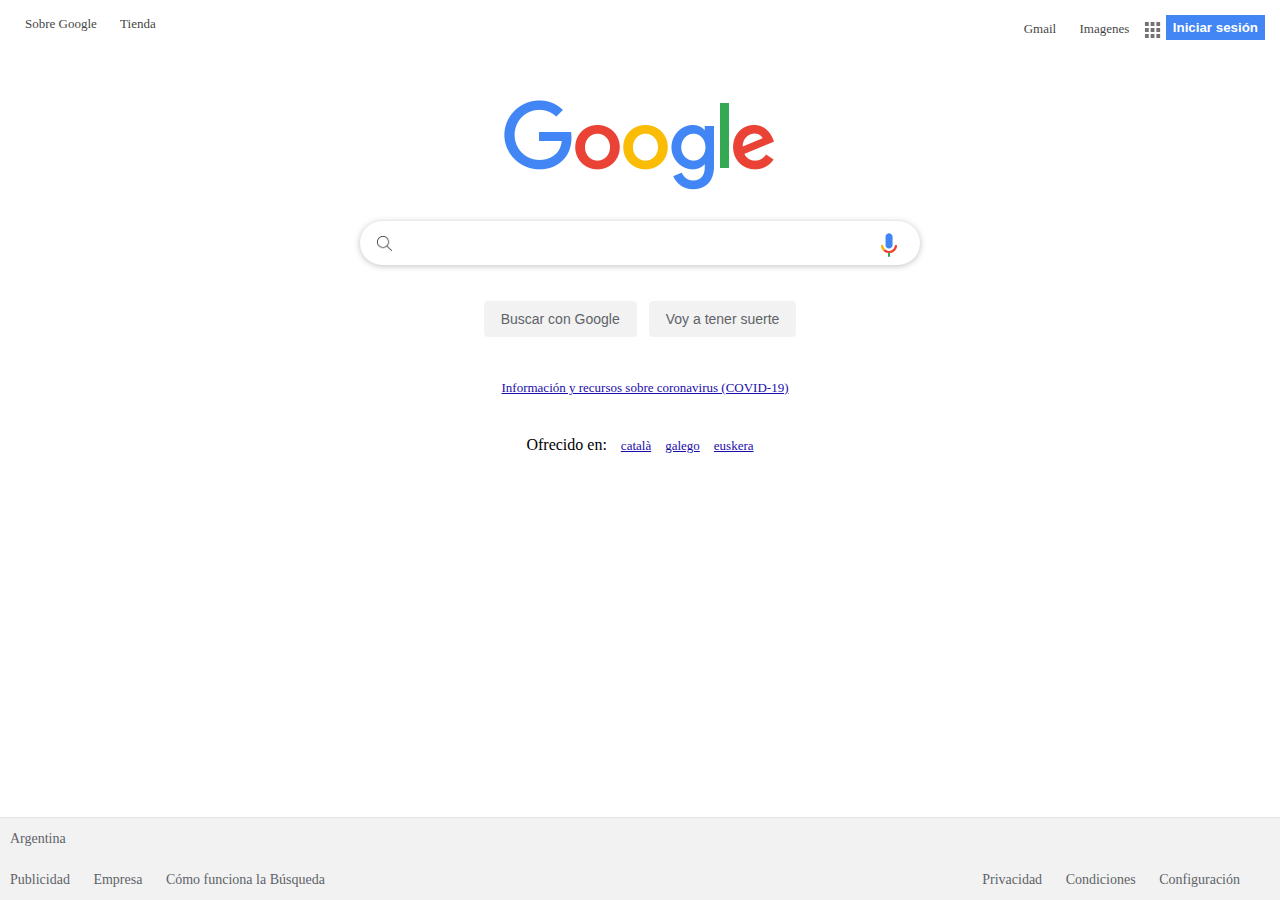
<file: index.html>
<!DOCTYPE html>
<html lang="esp">
<head>
    <meta charset="UTF-8">
    <title>Google</title>
    <link rel="stylesheet" href="styles.css">
</head>
<body>
    <div class ="cabecera">
      <div class="izquierda">
        <a href='#top'>Sobre Google</a>
        <a href='#top'>Tienda</a>
      </div>
      <div class="derecha">
        <a href='#top'>Gmail</a>
        <a href='#top'>Imagenes</a>
        <img class="apps" src="img/grid-icon.png">
        <button class="boton_secion">Iniciar sesión</button>
      </div>
    </div>

  <div class ="cuerpo">
      <img class="logo" src="img/google_logo.png">
      <div class="text_field_busqueda">
        <img class="lupa" src="img/search-icon.png" >
        <input type="text">
        <img class="microfono" src="img/micro_icono.png" >
      </div>
      <div class="botones">
        <button>Buscar con Google</button>
        <button>Voy a tener suerte</button>
      </div>
      <div class="covid">
        <a href="#top">Información y recursos sobre coronavirus (COVID-19)</a>
      </div>
    <div class="idiomas">
        <span>Ofrecido en: <a href="#">català</a> <a href="#">galego</a> <a href="#">euskera</a> </span>
    </div>
  </div>

  
  
  <div class="pies">
    <div class="pais"><span>Argentina</span></div>
      <div class="linea">
          <span class="izquierda">
              <a href="#top">Publicidad</a>
              <a href="#top">Empresa</a>
              <a href="#top">Cómo funciona la Búsqueda</a>
          </span>
          <span class="derecha">
              <a href="#top">Privacidad</a>
              <a href="#top">Condiciones</a>
              <a href="#top">Configuración</a>    
          </span>
        </div>
  </div>
</body>
</html>
</file>
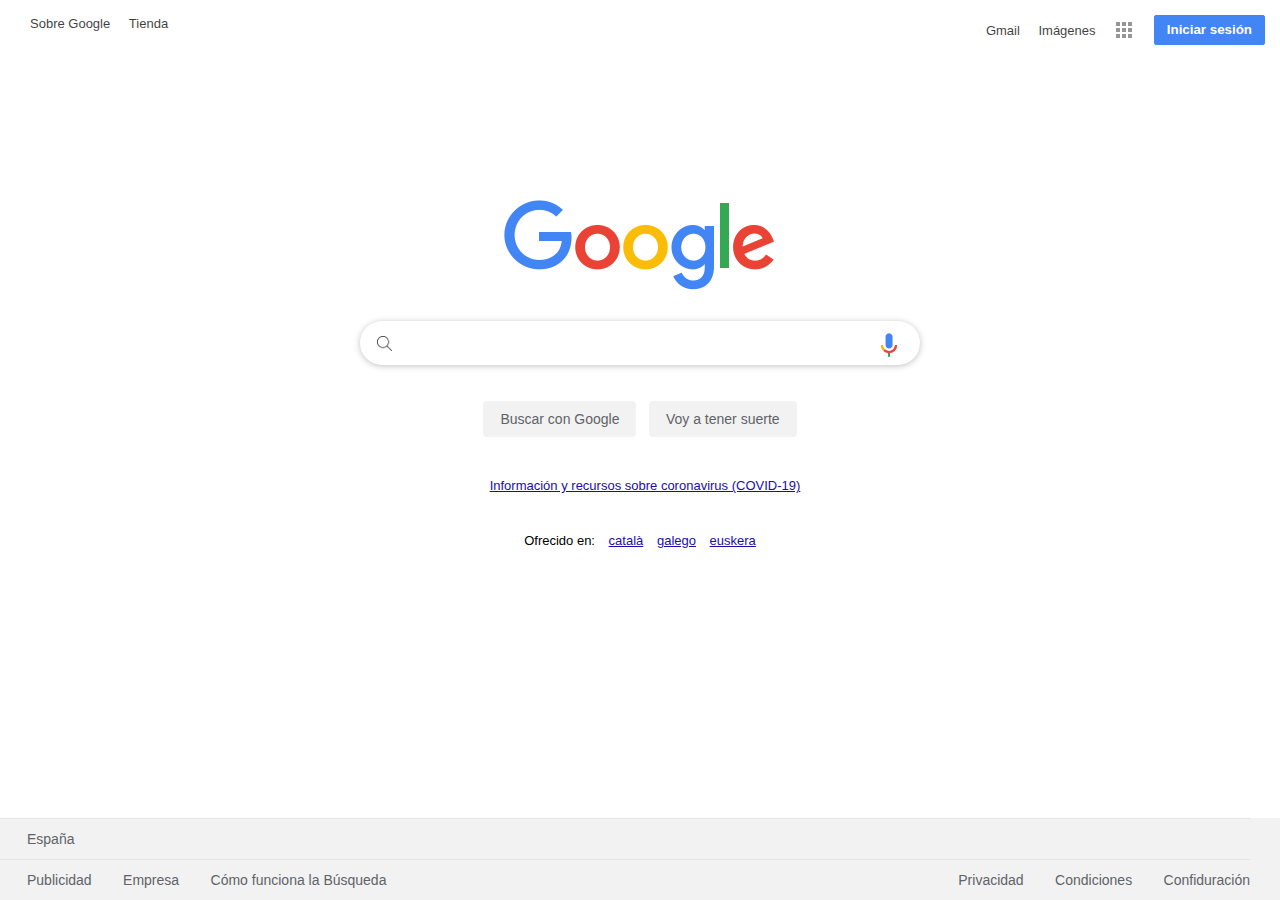
<file: solucion/index.html>
<!DOCTYPE html>
<html lang="en">
<head>
    <meta charset="UTF-8">
    <title>Google</title>
    <link rel="stylesheet" href="styles.css">
</head>
<body>
<div class="barra-superior">
    <div class="izquierda">
        <a href="#">Sobre Google</a>
        <a href="#">Tienda</a>
    </div>
    <div class="derecha">

        <a href="#">Gmail</a>
        <a href="#">Imágenes</a>
        <a href="#"><img class="grid-icon" src="img/grid-icon.png"></a>
        <button class="boton">Iniciar sesión</button>
    </div>
</div>
<div class="contenedor">
    <img class="logo" src="img/google_logo.png">
    <div class="input-box">
        <img src="img/search-icon.png" class="left-icon">
        <input type="text">
        <img src="img/micro_icono.png" class="right-icon">
    </div>

    <div class="botones">
        <button>Buscar con Google</button>
        <button>Voy a tener suerte</button>
    </div>
    <div class="margin-top-30">
        <a href="#">Información y recursos sobre coronavirus (COVID-19)</a>
    </div>
    <div class="idiomas">
        <span>Ofrecido en: <a href="#">català</a> <a href="#">galego</a> <a href="#">euskera</a> </span>
    </div>
</div>
<div class="footer">
    <div class="fila">
        <span class="anchor-style">España</span>
    </div>
    <div class="fila">
        <div class="izquierda">
            <a href="#">Publicidad</a>
            <a href="#">Empresa</a>
            <a href="#">Cómo funciona la Búsqueda</a>

        </div>
        <div class="derecha">

            <a href="#">Privacidad</a>
            <a href="#">Condiciones</a>
            <a href="#">Confiduración</a>
        </div>
    </div>
</div>
</body>
</html>
</file>
<file: styles.css>
.cabecera{
    position: absolute;
    top: 0;
    right: 0;
    left: 0;
    padding:15px;
    font-size:13px;
  }

.cabecera .izquierda{
  float:left;
}

.cabecera .derecha{
  float:right;
}

.cabecera a {
  display:inline;
  margin:10px;
  opacity: 0.75;
  text-decoration: none;
  vertical-align: middle;
  color: #000;
}

.cabecera .apps{
    display: inline-block;
    outline: none;
    vertical-align: middle;
    -webkit-border-radius: 2px;
    border-radius: 2px;
    -webkit-box-sizing: border-box;
    box-sizing: border-box;
    height: 20px;
    width: 20px;
    color: #000;
    cursor: pointer;
    text-decoration: none;
}

.cabecera .boton_secion{
   height: 25px;
   border: 1px solid #4285f4;
   background: #4285f4;
   font-weight: bold;
   color: #ffffff;
   cursor:pointer;
}

.cuerpo{
    max-width: 800px;
    margin: 0 auto;
    text-align: center;
    margin-top: 100px;
}
.cuerpo .logo{
    height: 92px;
    width: 272px;
}

.cuerpo .text_field_busqueda{
    border-radius: 24px;
    display: block;
    margin: 25px auto;
    border-color: rgba(223, 225, 229, 0);
    box-shadow: 0 1px 6px 0 rgba(32, 33, 36, 0.28);
    padding: 12px 30px;
    width: 500px;
    position: relative;
}

.cuerpo .lupa{
    position: absolute;
    left: 17px;
    top: 15px;
    height: 15px;
}

.cuerpo .text_field_busqueda input{
    border: none;
    width: 100%;
    font-size: 16px;
    outline: none;
}

.cuerpo .microfono{
    position: absolute;
    right: 17px;
    top: 10px;
    height: 28px;
}

.cuerpo .botones button{
    background-color: #f2f2f2;
    border: 1px solid #f2f2f2;
    border-radius: 4px;
    color: #5F6368;
    font-size: 14px;
    margin: 11px 4px;
    padding: 0 16px;
    line-height: 27px;
    height: 36px;
    min-width: 54px;
    text-align: center;
    cursor: pointer;
    user-select: none;
}

.cuerpo .covid {
    margin-top: 30px;
}
.cuerpo .idiomas {
    margin-top: 40px;
}

.cuerpo .covid a, .cuerpo .idiomas a{
    color: #1a0dab;
    margin-left:10px;
    font-size:13px;
}

.pies {
    position: absolute;
    bottom: 0px;
    right: 0px;
    left: 0px;
    background: #f2f2f2;
    line-height: 40px;
    padding-right: 30px;
    font-size: 14px;
    border-top: 1px solid #e4e4e4;
}

.pies .linea .izquierda{
  float:left;
}
.pies .linea .derecha{
  float:right;
}
.pies a, .pais {
  color: #5f6368;
  display:inline;
  margin:10px;
  text-decoration: none;
  vertical-align: middle;
}
</file>
<file: solucion/styles.css>
body {
    font-family: arial, sans-serif;
}

.footer {
    position: absolute;
    bottom: 0px;
    right: 0px;
    left: 0px;
    background: #f2f2f2;
    line-height: 40px;
    padding-right: 30px;
}

.footer .fila {
    border-top: 1px solid #e4e4e4;
}

.footer a, .anchor-style {
    color: #5f6368;
    padding-left: 27px;
    user-select: none;
    text-decoration: none;

    font-size: 14px;
}
.grid-icon{
    max-height: 20px;
}

.izquierda {
    float: left;
}

.derecha {
    float: right;

}

.barra-superior {
    position: absolute;
    top: 0;
    right: 0;
    left: 0;
    padding:15px;
    font-size:13px;
}

.barra-superior a {
    display: inline-block;
    padding-left: 15px;
    color: #000;
    opacity: 0.75;
    text-decoration: none;
    vertical-align: middle;
}
.barra-superior .boton{
    border: 1px solid #4285f4;
    font-weight: bold;
    outline: none;
    background: #4285f4;
    line-height: 28px;
    padding: 0 12px;
    border-radius: 2px;
    color: #ffffff;
    margin-left:15px;
    cursor:pointer;
}


.contenedor {
    max-width: 800px;
    margin: 0 auto;
    text-align: center;
    margin-top: 200px;
}

.contenedor .logo {
    max-width: 272px;
}

.botones button {

    background-color: #f2f2f2;
    border: 1px solid #f2f2f2;
    border-radius: 4px;
    color: #5F6368;
    font-size: 14px;
    margin: 11px 4px;
    padding: 0 16px;
    line-height: 27px;
    height: 36px;
    min-width: 54px;
    text-align: center;
    cursor: pointer;
    user-select: none;
}

.input-box {
    border-radius: 24px;
    display: block;
    margin: 25px auto;
    border-color: rgba(223, 225, 229, 0);
    box-shadow: 0 1px 6px 0 rgba(32, 33, 36, 0.28);
    padding: 12px 30px;
    width: 500px;
    position: relative;
}

.input-box > .right-icon {
    position: absolute;
    right: 17px;
    top: 10px;
    height: 28px;
}

.input-box > .left-icon {
    position: absolute;
    left: 17px;
    top: 15px;
    height: 15px;
}

.input-box input {
    border: none;
    width: 100%;
    font-size: 16px;
}

.input-box input:focus {
    outline: none;
}

.margin-top-30 {
    margin-top: 30px;
}

.idiomas {
    margin-top: 40px;
}

.margin-top-30, .idiomas{
    font-size:13px;
}
.margin-top-30 a, .idiomas a{
    color: #1a0dab;
    margin-left:10px;
}
</file>
